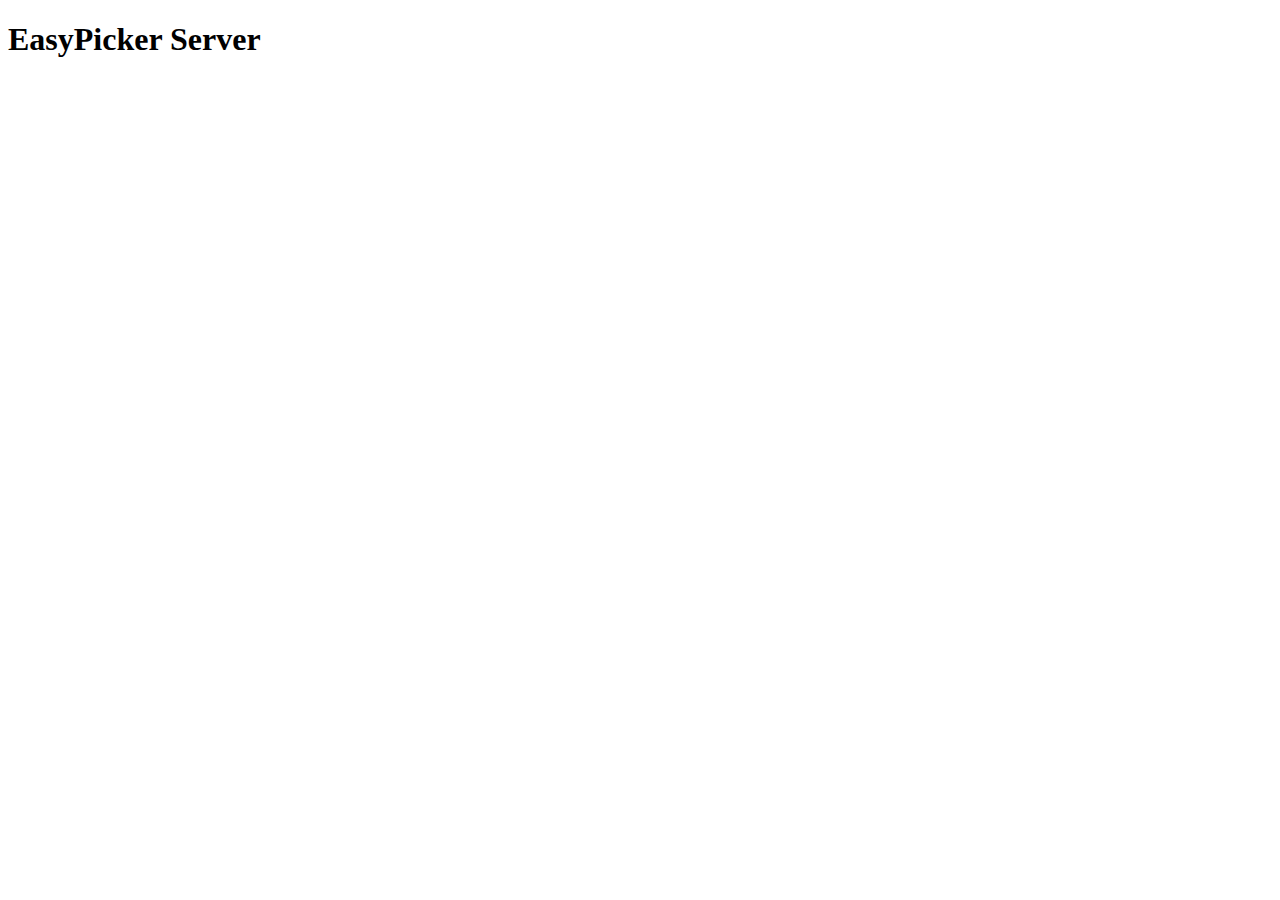
<file: src/main/webapp/index.html>
<!doctype html>
<html lang="zh">
<head>
    <meta charset="UTF-8">
    <meta name="viewport"
          content="width=device-width, user-scalable=no, initial-scale=1.0, maximum-scale=1.0, minimum-scale=1.0">
    <meta http-equiv="X-UA-Compatible" content="ie=edge">
    <title>EasyPicker</title>
</head>
<body>
<h1>EasyPicker Server</h1>
</body>
</html>
</file>
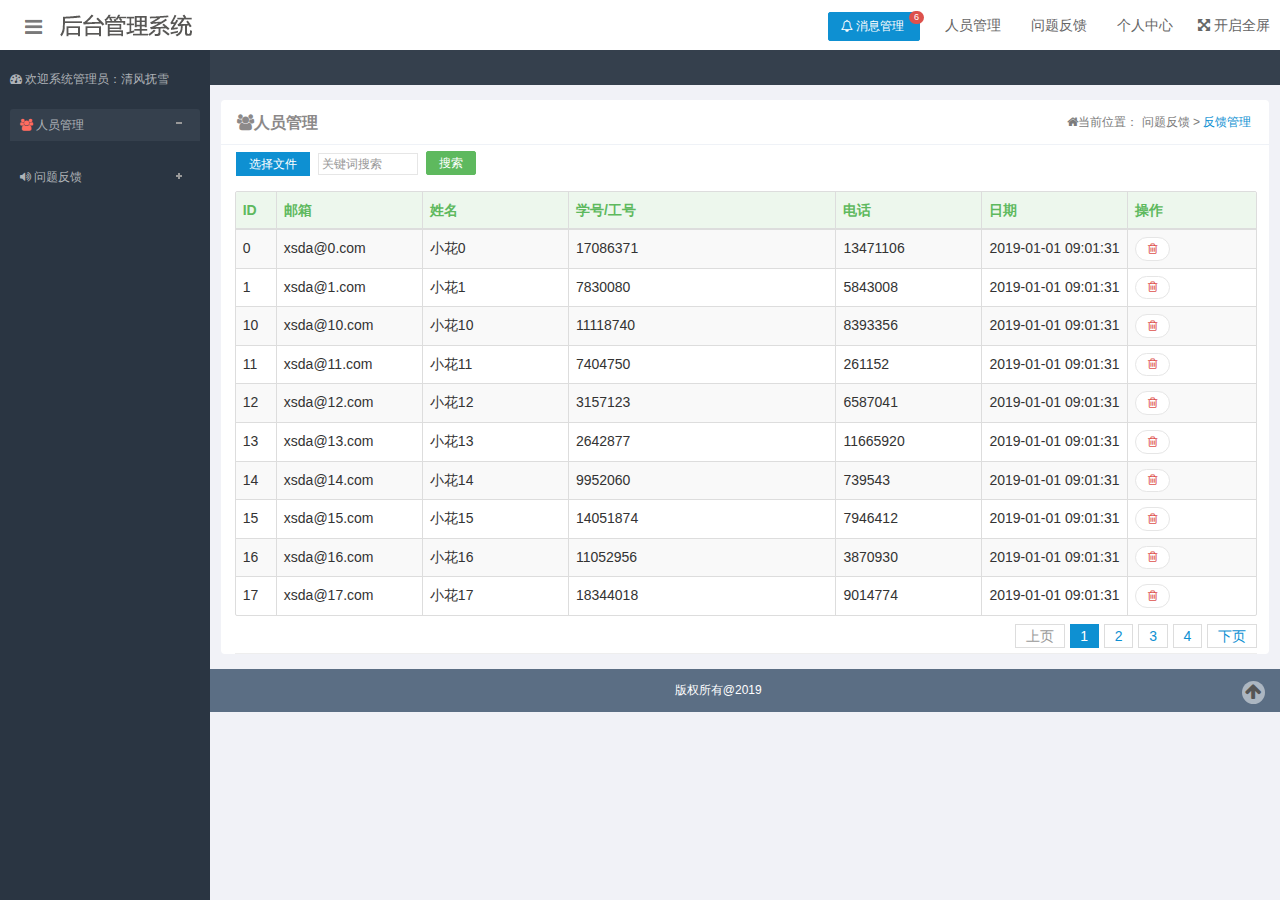
<file: web/admin/people.html>
<!doctype html>
<html class="no-js">

<head>
    <meta charset="utf-8">
    <meta http-equiv="X-UA-Compatible" content="IE=edge">
    <title>Amaze UI Admin index Examples</title>
    <meta name="description" content="这是一个 index 页面">
    <meta name="keywords" content="index">
    <meta name="viewport" content="width=device-width, initial-scale=1, maximum-scale=1, user-scalable=no">
    <meta name="renderer" content="webkit">
    <meta http-equiv="Cache-Control" content="no-siteapp"/>
    <link rel="icon" type="image/png" href="assets/i/favicon.png">
    <link rel="apple-touch-icon-precomposed" href="assets/i/app-icon72x72@2x.png">
    <meta name="apple-mobile-web-app-title" content="Amaze UI"/>
    <link rel="stylesheet" href="assets/css/amazeui.min.css"/>
    <link rel="stylesheet" href="assets/css/admin.css">
    <link rel="stylesheet" href="assets/css/webuploader.css">
</head>

<body>
<!--[if lte IE 9]><p class="browsehappy">升级你的浏览器吧！ <a href="http://se.360.cn/" target="_blank">升级浏览器</a>以获得更好的体验！</p>
<![endif]-->

</head>

<body>
<header class="am-topbar admin-header">
    <div class="am-topbar-brand"><img src="assets/i/logo.png"></div>

    <div class="am-collapse am-topbar-collapse" id="topbar-collapse">
        <ul class="am-nav am-nav-pills am-topbar-nav admin-header-list">

            <li class="am-dropdown tognzhi" data-am-dropdown>
                <button class="am-btn am-btn-primary am-dropdown-toggle am-btn-xs am-radius am-icon-bell-o"
                        data-am-dropdown-toggle> 消息管理<span class="am-badge am-badge-danger am-round">6</span></button>
                <ul class="am-dropdown-content">
                    <li class="am-dropdown-header">所有消息都在这里</li>
                    <li><a href="#">未激活会员 <span class="am-badge am-badge-danger am-round">556</span></a></li>
                    <li><a href="#">信息反馈</a></li>
                </ul>
            </li>

            <li class="kuanjie">

                <a href="people.html">人员管理</a>
                <a href="#">问题反馈</a>
                <a href="#">个人中心</a>
            </li>


            <li class="am-hide-sm-only" style="float: right;"><a href="javascript:;" id="admin-fullscreen"><span
                    class="am-icon-arrows-alt"></span> <span class="admin-fullText">开启全屏</span></a></li>
        </ul>
    </div>
</header>

<div class="am-cf admin-main">

    <div class="nav-navicon admin-main admin-sidebar">


        <div class="sideMenu am-icon-dashboard" style="color:#aeb2b7; margin: 10px 0 0 0;"> 欢迎系统管理员：清风抚雪</div>
        <div class="sideMenu">
            <h3 class="am-icon-users on"><em></em> <a href="#">人员管理</a></h3>
            <ul>
                <li><a href="people.html">人员维护</a></li>
            </ul>
            <h3 class="am-icon-volume-up"><em></em> <a href="#">问题反馈</a></h3>
            <ul>
                <li><a href="problem.html">反馈列表</a></li>
            </ul>
        </div>
        <!-- sideMenu End -->


    </div>

    <div class=" admin-content">

        <div class="daohang">
            <ul>
                <!-- <li><button type="button" class="am-btn am-btn-default am-radius am-btn-xs"> 首页 </li>
                    <li><button type="button" class="am-btn am-btn-default am-radius am-btn-xs">帮助中心<a href="javascript: void(0)" class="am-close am-close-spin" data-am-modal-close="">×</a></button></li>
                    <li><button type="button" class="am-btn am-btn-default am-radius am-btn-xs">奖金管理<a href="javascript: void(0)" class="am-close am-close-spin" data-am-modal-close="">×</a></button></li>
                    <li><button type="button" class="am-btn am-btn-default am-radius am-btn-xs">产品管理<a href="javascript: void(0)" class="am-close am-close-spin" data-am-modal-close="">×</a></button></li> -->


            </ul>


        </div>


        <div class="admin-biaogelist">

            <div class="listbiaoti am-cf">
                <ul class="am-icon-users">人员管理</ul>

                <dl class="am-icon-home" style="float: right;">当前位置： 问题反馈 > <a href="#">反馈管理</a></dl>

            </div>


            <div class="am-btn-toolbars am-btn-toolbar am-kg am-cf">
                <ul>

                    <!--<li style="margin-right: 0;">-->
                    <!--<span class="tubiao am-icon-calendar"></span>-->
                    <!--<input type="text" class="am-form-field am-input-sm am-input-zm  am-icon-calendar"-->
                    <!--placeholder="日期"-->
                    <!--data-am-datepicker="{theme: 'success',}" readonly/>-->
                    <!--</li>-->

                    <!--<li style="margin-left: -10px;">-->
                    <!--<div class="am-btn-group am-btn-group-xs">-->
                    <!--<select data-am-selected="{btnWidth: 90, btnSize: 'sm', btnStyle: 'default'}">-->
                    <!--<option value="b">全部</option>-->
                    <!--<option value="o">下架</option>-->
                    <!--</select>-->
                    <!--</div>-->
                    <!--</li>-->
                    <li>
                        <button class="am-btn am-btn-sm am-btn-primary" id="importFile">选择文件</button>
                    </li>
                    <li><input id="search-input" type="text" class="am-form-field am-input-sm am-input-xm"
                               placeholder="关键词搜索"/></li>
                    <li>
                        <button id="search-btn" type="button" class="am-btn am-radius am-btn-xs am-btn-success"
                                style="margin-top: -1px;">搜索
                        </button>
                    </li>
                </ul>

            </div>


            <div class="am-form am-g">
                <table id="table_people" width="100%"
                       class="am-table am-table-bordered am-table-radius am-table-striped">
                    <thead>
                    <tr class="am-success">
                        <th class="table-id">ID</th>
                        <th class="table-title">邮箱</th>
                        <th class="table-type">姓名</th>
                        <th class="table-type">学号/工号</th>
                        <!--<th class="table-author am-hide-sm-only">地址</th>-->
                        <th class="table-author am-hide-sm-only">电话</th>
                        <th class="table-date am-hide-sm-only">日期</th>
                        <th width="130px" class="table-set">操作</th>
                    </tr>
                    </thead>
                    <tbody>

                    </tbody>
                </table>

                <hr/>
            </div>


            <div class="foods">
                <ul>
                    版权所有@2019
                </ul>
                <dl>
                    <a href="" title="返回头部" class="am-icon-btn am-icon-arrow-up"></a>
                </dl>
            </div>

        </div>

    </div>

    <!--删除确认弹窗-->
    <div class="am-modal am-modal-confirm" tabindex="-1" id="confirm-delete">
        <div class="am-modal-dialog">
            <div class="am-modal-hd">温馨提示</div>
            <div class="am-modal-bd">
                你，确定要删除这条记录吗,删除后将不可恢复？
            </div>
            <div class="am-modal-footer">
                <span class="am-modal-btn" id="cancel-del">取消</span>
                <span class="am-modal-btn" id="sure-del">确定</span>
            </div>
        </div>
    </div>
    <!-- 上传文件 -->
    <div class="am-modal am-modal-no-btn" tabindex="-1" id="upload-modal">
        <div class="am-modal-dialog">
            <div class="am-modal-hd">
                <a href="javascript: void(0)" class="am-close am-close-spin" data-am-modal-close>&times;</a>
            </div>
            <div class="am-modal-bd" style="overflow: hidden;" id="inner-buttons">
                <h4>上传文件</h4>
                <hr/>
                <div class="am-u-sm-12 am-u-md-12 am-u-lg-12">
                    <div id="uploader" class="wu-example">
                        <!--用来存放文件信息-->
                        <div id="thelist" class="uploader-list">

                        </div>
                        <div class="btns">
                            <div id="picker">选择文件</div>
                            <button id="uploadBtn" class="am-btn am-btn-success">开始上传</button>
                            <p class="am-margin-top-lg" hidden>
                                <button id="downloadBtn"  class="am-btn am-btn-danger">下载未成功导入的数据</button>
                            </p>
                        </div>
                    </div>
                </div>

            </div>

        </div>
    </div>

</div>


<script src="assets/js/jquery.min.js"></script>
<script src="assets/js/app.js"></script>
<script src="assets/js/amazeui.min.js"></script>
<script src="assets/script/plunge/amazeui.datatables.js"></script>
<script src="assets/script/plunge/webuploader.js"></script>
<script type="text/javascript">
    jQuery(".sideMenu").slide({
        titCell: "h3", //鼠标触发对象
        targetCell: "ul", //与titCell一一对应，第n个titCell控制第n个targetCell的显示隐藏
        effect: "slideDown", //targetCell下拉效果
        delayTime: 300, //效果时间
        triggerTime: 150, //鼠标延迟触发时间（默认150）
        defaultPlay: true,//默认是否执行效果（默认true）
        returnDefault: true //鼠标从.sideMen移走后返回默认状态（默认false）
    });
</script>
<script src="assets/script/views/people.js"></script>
<script src="assets/script/views/upload.js"></script>
</body>

</html>
</file>
<file: web/admin/assets/css/admin.css>
.admin-icon-yellow {
    color: #ffbe40
}

.admin-header {
    font-size: 1.4rem;
    margin-bottom: 0;
    width: 100%;
    background-color: #fff;
}

.admin-header-list a:hover :after {
    content: none
}

.admin-header-list {
    float: right;
}

.admin-main {
    background: #2a3542
}

.admin-menu {
    position: fixed;
    bottom: 30px;
    right: 20px
}

.admin-sidebar {
    width: 210px;
    min-height: 100%;
    padding: 10px;
    font-size: 1.2rem;
    left: 0;
    top: 50px;
}

.admin-sidebar-list {
    margin-bottom: 0
}

.admin-sidebar-list li a {
    color: #fff;
    padding-left: 24px
}

.admin-sidebar-list li:first-child {
    border-top: none
}

.admin-sidebar-sub {
    margin-top: 0;
    margin-bottom: 0;
    box-shadow: 0 16px 8px -15px #e2e2e2 inset;
    background: #ececec;
    font-size: 12px
}

.admin-sidebar-sub li:first-child {
    border-top: 1px solid #dedede
}

.admin-sidebar-panel {
    margin: 10px
}

.admin-content {
    width: auto;
    background-color: #f1f2f7
}

.admin-content-list {
    border: 1px solid #e9ecf1;
    margin-top: 0
}

.admin-content-list li {
    border: 1px solid #e9ecf1;
    border-width: 0 1px;
    margin-left: -1px
}

.admin-content-list li:first-child {
    border-left: none
}

.admin-content-list li:last-child {
    border-right: none
}

.admin-content-table a {
    color: #535353
}

.admin-content-file {
    margin-bottom: 0;
    color: #666
}

.admin-content-file p {
    margin: 0 0 5px 0;
    font-size: 1.4rem
}

.admin-content-file li {
    padding: 10px 0
}

.admin-content-file li:first-child {
    border-top: none
}

.admin-content-file li:last-child {
    border-bottom: none
}

.admin-content-file li .am-progress {
    margin-bottom: 4px
}

.admin-content-file li .am-progress-bar {
    line-height: 14px
}

.admin-content-task {
    margin-bottom: 0
}

.admin-content-task li {
    padding: 5px 0;
    border-color: #eee
}

.admin-content-task li:first-child {
    border-top: none
}

.admin-content-task li:last-child {
    border-bottom: none
}

.admin-task-meta {
    font-size: 1.2rem;
    color: #999
}

.admin-task-bd {
    font-size: 1.4rem;
    margin-bottom: 5px
}

.admin-content-comment {
    margin-bottom: 0
}

.admin-content-comment .am-comment-bd {
    font-size: 1.4rem
}

.admin-content-pagination {
    margin-bottom: 0
}

.admin-content-pagination li a {
    padding: 4px 8px
}

@media only screen and (min-width: 641px) {
    .admin-sidebar {
        display: block;
        position: fixed
    }

    .admin-offcanvas-bar {
        position: static;
        width: auto;
        background: none;
        -webkit-transform: translate3d(0, 0, 0);
        -ms-transform: translate3d(0, 0, 0);
        transform: translate3d(0, 0, 0)
    }

    .admin-offcanvas-bar:after {
        content: none
    }
}

@media only screen and (max-width: 640px) {
    .admin-sidebar {
        width: inherit
    }

    .admin-offcanvas-bar {
        background: #f3f3f3
    }

    .admin-offcanvas-bar:after {
        background: #BABABA
    }

    .admin-sidebar-list a:hover, .admin-sidebar-list a:active {
        -webkit-transition: background-color .3s ease;
        -moz-transition: background-color .3s ease;
        -ms-transition: background-color .3s ease;
        -o-transition: background-color .3s ease;
        transition: background-color .3s ease;
        background: #E4E4E4
    }

    .admin-content-list li {
        padding: 10px;
        border-width: 1px 0;
        margin-top: -1px
    }

    .admin-content-list li:first-child {
        border-top: none
    }

    .admin-content-list li:last-child {
        border-bottom: none
    }

    .admin-form-text {
        text-align: left !important
    }
}

/*
* user.html css
*/
.user-info {
    margin-bottom: 15px
}

.user-info .am-progress {
    margin-bottom: 4px
}

.user-info p {
    margin: 5px
}

.user-info-order {
    font-size: 1.4rem
}

/*
* errorLog.html css
*/

.error-log .am-pre-scrollable {
    max-height: 40rem
}

/*
* table.html css
*/

.table-main {
    font-size: 1.4rem;
    padding: .5rem
}

.table-main button {
    background: #fff
}

.table-check {
    width: 30px
}

.table-id {
    width: 50px
}

@media only screen and (max-width: 640px) {
    .table-select {
        margin-top: 10px;
        margin-left: 5px
    }
}

/*
gallery.html css
*/

.gallery-list li {
    padding: 10px
}

.gallery-list a {
    color: #666
}

.gallery-list a:hover {
    color: #3bb4f2
}

.gallery-title {
    margin-top: 6px;
    font-size: 1.4rem
}

.gallery-desc {
    font-size: 1.2rem;
    margin-top: 4px
}

/*
 404.html css
*/

.page-404 {
    background: #fff;
    border: none;
    width: 200px;
    margin: 0 auto
}

.sideMenu {
    padding: 0px;
    margin: 0px
}

.sideMenu h3 {
    height: 32px;
    line-height: 32px;
    color: #aeb2b7;
    cursor: pointer;
    padding: 0 0 0 10px;
    margin: 20px 0 0 0;
    border-top-left-radius: 3px;
    border-top-right-radius: 3px;
    font-weight: 400;
    width: 100%
}

.sideMenu h3 em {
    float: right;
    display: block;
    width: 40px;
    height: 32px;
    background: url(../i/icoAdd.png) 16px 12px no-repeat;
    cursor: pointer
}

.sideMenu h3.on em {
    background-position: 16px -57px
}

.sideMenu h3.on {
    color: #ff6c60;
    background: #35404d
}

.sideMenu h3 a {
    color: #aeb2b7
}

.sideMenu ul {
    line-height: 24px;
    color: #999;
    display: none; /* 默认都隐藏 */;
    background: #35404d;
    border-bottom-right-radius: 3px;
    border-bottom-left-radius: 3px;
    padding: 0px 0 10px 0;
    margin: 0px
}

.sideMenu li {
    text-indent: 25px;
    width: 100%
}

.sideMenu li {
    text-indent: 25px;
    width: 100%
}

.sideMenu li a {
    color: #aeb2b7
}

.sideMenu li a:hover {
    color: #f8675e
}

.admin-index {
    width: 100%;
    height: 100px;
    margin-top: 8px
}

.admin-index dl {
    width: 23%;
    margin: 10px 1%;
    background-color: #fff;
    float: left;
    border-radius: 5px;
    overflow: hidden
}

.admin-index dt {
    width: 40%;
    float: left;
    line-height: 100px;
    font-size: 45px;
    text-align: center;
    color: #FFF
}

.admin-index dd {
    width: 60%;
    text-align: center;
    font-size: 45px;
    line-height: 45px;
    float: right;
    margin-top: 15px;
    color: #c6cad6
}

.admin-index .f12 {
    font-size: 14px;
    line-height: 16px;
    margin-top: 5px
}

.admin-index .qs {
    background-color: #6ccac9
}

.admin-index .cs {
    background-color: #ff6c60
}

.admin-index .hs {
    background-color: #f8d347
}

.admin-index .ls {
    background-color: #57c8f2
}

.admin-biaoge {
    width: 60%;
    float: left;
    font-size: 14px;
    margin: 0 0 0 1%
}

.admin-biaoge .xinxitj {
    font-size: 16px;
    line-height: 35px;
    border-bottom: solid 1px #c9cdd7;
    margin-bottom: 10px
}

.admin-biaoge .am-table > thead > tr > th {
    text-align: center
}

.admin-biaoge .am-table {
    background-color: #FFF;
    padding: 3px;
    border-radius: 3px;
    text-align: center
}

.admin-biaogelist {
    background-color: #f1f2f7;
    position: fixed;
    right: 0;
    bottom: 0;
    top: 85px;
    left: 210px;
    overflow-y: auto;
    overflow-x: hidden;
}


.shuju {
    float: right;
    width: 37%;
    margin: 5px 1% 0 0
}

.shujuone {
    width: 100%;
    border-radius: 3px;
    background-color: #42cac0;
    height: 228px;
    overflow: hidden;
    color: #fff
}

.shujuone a {
    color: #fff
}

.shujuone dl {
    padding: 25px 0 0 35px;
    line-height: 33px;
    color: #fff
}

.shujuone dt {
    font-weight: 400
}

.shujuone ul {
    background: #39b7ac;
    height: 85px
}

.shujuone h2 {
    font-size: 50px;
    line-height: 85px;
    padding: 0px;
    margin: 0px;
    float: left
}

.shujuone li {
    float: left;
    line-height: 16px;
    list-style-type: none;
    margin-left: 5px;
    font-size: 16px;
    font-weight: bold;
    margin-top: 47px
}

.shujutow {
    width: 100%;
    border-radius: 3px;
    background-color: #a6d669;
    height: 228px;
    overflow: hidden;
    color: #fff;
    margin-top: 15px
}

.shujuone a {
    color: #fff
}

.shujutow dl {
    padding: 25px 0 0 35px;
    line-height: 33px;
    color: #fff
}

.shujutow dt {
    font-weight: 400
}

.shujutow ul {
    background: #99c262;
    height: 85px
}

.shujutow h2 {
    font-size: 50px;
    line-height: 85px;
    padding: 0px;
    margin: 0px;
    float: left
}

.shujutow li {
    float: left;
    line-height: 16px;
    list-style-type: none;
    margin-left: 5px;
    font-size: 16px;
    font-weight: bold;
    margin-top: 47px
}

.gongzuo {
    float: left;
    line-height: 16px;
    list-style-type: none;
    margin-left: 5px;
    font-size: 16px;
    font-weight: bold;
    margin-top: 47px
}

.slideTxtBox {
    width: 100%;
    background-color: #fff;
    border-radius: 3px;
    margin-top: 15px
}

.slideTxtBox .hd {
    height: 30px;
    line-height: 30px;
    position: relative;
    width: 100%
}

.slideTxtBox .hd ul {
    float: left;
    position: absolute;
    height: 32px
}

.slideTxtBox .hd ul li {
    float: left;
    padding: 0px;
    margin: 0px;
    width: 100px;
    cursor: pointer;
    list-style-type: none;
    margin: 8px 0 0 -17px
}

.slideTxtBox .hd ul li.on {
    height: 30px;
    color: #ee5950
}

.slideTxtBox .bd ul {
    padding: 11px 0 0 0;
    zoom: 1;
    font-size: 14px
}

.slideTxtBox .bd ul .am-table > tbody > tr > td {
    border-top: 1px solid #eeeff1
}

.foods {
    width: 100%;
    background-color: #5b6e84;
    height: 43px;
    float: left;
    text-align: center;
    font-size: 12px;
    line-height: 43px;
    color: #fff;
    overflow: hidden;
}

.foods ul {
    width: 95%;
    float: left;
    padding: 0px;
    margin: 0px
}

.foods dl {
    width: 5%;
    float: right;
    padding: 0px;
    margin: 0px
}

.foods dl .am-icon-btn {
    -webkit-box-sizing: border-box;
    box-sizing: border-box;
    display: inline-block;
    width: 23px;
    height: 23px;
    font-size: 18px;
    line-height: 23px;
    border-radius: 50%;
    background-color: #acb6c1;
    color: #555;
    text-align: center;
    margin-top: 12px
}

.listbiaoti {
    width: 98%;
    margin: 15px auto 0 auto;
    padding-bottom: 10px;
    height: 45px;
    overflow: hidden;
    clear: both;
    border-bottom: solid 1px #eff2f7;
    background-color: #fff;
    border-top-left-radius: 4px;
    border-top-right-radius: 4px;
}

.listbiaoti ul {
    margin-top: 10px;
    float: left;
    font-size: 16px;
    font-weight: bold;
    color: #8c8989;
    padding-left: 1em
}

.listbiaoti dl {
    float: left;
    margin: 9px 18px 0 15px;
    font-size: 12px;
    line-height: 26px;
    color: #7b7b7b;
}

.listbiaoti dl .am-btn {
    padding: .3em 1em
}

.admin-biaogelist .am-btn-default {
    background-color: #fff;
    border-color: #e6e6e6
}

.admin-biaogelist .am-btn-default:hover {
    background-color: #e6e6e6
}

.admin-biaogelist .am-btn {
    padding: .3em 1em
}

.admin-biaogelist .am-u-sm-12 {
    padding: .3em 0.9em;
    font-size: 14px;
}

.am-table .am-input-sm {
    text-align: center;
    font-size: 12px !important;
    padding: 0px !important;
}

.admin-biaogelist .am-input-zm {
    padding: 3px !important;
    text-align: center;
    font-size: 12px !important;
    text-align: left;
    width: 100px;
    background-color: #fff;
    list-style-type: none;
}

.admin-biaogelist .am-input-xm {
    padding: 3px !important;
    text-align: center;
    font-size: 12px !important;
    text-align: left;
    width: 100px;
    background-color: #fff;
    list-style-type: none;
    margin-top: 3px;
}


.admin-biaogelist .am-btn-sm {
    height: 24px;
    font-size: 12px
}

.admin-biaogelist .am-btn-toolbar .am-selected-list li {
    padding: 2px 8px
}

.admin-biaogelist .am-btn-toolbar .am-selected-list {
    font-size: 12px !important
}

.admin-biaogelist .am-btn-toolbars {
    background-color: #fff;
    width: 98%;
    margin: 0 auto;
    padding-top: 5px;
}

.admin-biaogelist .am-g {
    background-color: #fff;
    width: 98%;
    margin: 0 auto 15px auto;
    border-bottom-left-radius: 4px;
    border-bottom-right-radius: 4px;
    padding: 15px .9em 0px 1em;
    font-size: 14px;
}

.admin-biaogelist .am-tabs {
    background-color: #fff;
    width: 98%;
    margin: 0 auto 15px auto;
    border-bottom-left-radius: 4px;
    border-bottom-right-radius: 4px;
    padding: 15px 1em;
    font-size: 14px;
}

.admin-biaogelist .am-selected-list .am-icon-check {
    top: 2px
}

.admin-biaogelist .am-table {
    margin-bottom: 0.8rem;
}


.admin-biaogelist .am-pagination {
    margin: 0;
}

.am-pagination > li > a, .am-pagination > li > span {
    padding: 0.2em .7em;
}


.admin-biaogelist .am-btn-group {
    z-index: 999
}

.admin-fbneirong {
    width: 98%;
    font-size: 14px;
    margin: 1% auto;
    background-color: #fff;
    border-radius: 3px;
    min-height: 600px;
}

.fbneirong {
    width: 98%;
    margin: 0 auto 15px auto;
    border-bottom-left-radius: 4px;
    border-bottom-right-radius: 4px;
    padding: 20px;
    font-size: 14px;
    background-color: #fff;
    min-height: 700px;
}

.fbneirong .am-form-group {
    margin: 2px auto;
    width: 100%;
}


.fbneirong .zuo {
    width: 10%;
    text-align: right;
    margin-right: 1%;
    float: left;
    line-height: 33px;
    margin-bottom: 10px
}

.fbneirong .you {
    width: 70%;
    float: left;
    margin-bottom: 10px
}

.fbneirong .you .am-input-sm {
    font-size: 1.2rem !important
}

.fbneirong .you .am-btn-success, .fbneirong .you .am-btn-secondary {
    font-size: 1.4rem !important;
    padding: .65rem 1rem;
}


.xitong {
    width: 90%;
    margin: 0 auto
}

.xitong .zuo {
    width: 10%;
    margin-right: 1%;
    float: left;
    line-height: 33px;
    margin-bottom: 10px
}

.xitong .you {
    width: 89%;
    float: left;
    margin-bottom: 10px
}

.xitong .you .am-input-sm {
    font-size: 1.2rem !important
}

.xitong .am-form-group {
    margin: 2px auto;
    clear: both;
}


.tjlanmu {
    width: 90%;
    margin: 0 auto;
    font-size: 14px;
}

.tjlanmu .zuo {
    width: 19%;
    text-align: right;
    margin-right: 1%;
    float: left;
    line-height: 33px;
    margin-bottom: 10px
}

.tjlanmu .you {
    width: 80%;
    float: right;
    margin-bottom: 10px
}

.tjlanmu .you .am-input-sm {
    font-size: 1.2rem !important
}

.tjlanmu .am-form-group {
    margin: 2px auto
}

.admin-content .am-popup {
    max-height: 480px;
    border-radius: 4px;
    overflow: hidden;
}


.am-kg {
    margin: 0
}

.am-kg ul {
    margin: 0;
    width: 100%;
    padding: 0px 0px 0px 15px;
    margin: 0px;
}

.am-kg ul li {
    float: left;
    margin-right: 8px;
    list-style-type: none;
}

.am-kg .tubiao {
    float: right;
    position: relative;
    right: 19px;
    margin-top: 1px;
    color: #DDE1E4;
    width: 15px;
    overflow: hidden;
}

.am-kg .am-form-field {
    border: solid 1px #e6e6e6;
}

.am-kg .am-form-field:hover {
    border: solid 1px #8eb95e;
}

.am-kg .am-form-field:focus {
    border: solid 1px #8eb95e;
}


.daohang {
    position: fixed;
    right: 0;
    bottom: 0;
    top: 50px;
    left: 210px;
    overflow: auto;
    width: 100%;
    height: 35px;
    background-color: #35404d;
}

.daohang ul {
    padding: 0px;
    margin: 2px 0 0 5px;
    list-style-type: none;
}

.daohang li {
    float: left;
    margin-right: 5px;
}


.daohang .am-btn-xs {
    padding: 0px 3px 0px 6px;
    line-height: 22px;
    overflow: hidden;
    font-size: 12px;
    margin: 0px;
}

.daohang .am-close {
    height: 14px;
    overflow: hidden;
    line-height: 14px;
    opacity: 0.3;
    color: #aaaaaa;
}

.daohang .am-close:hover {
    opacity: 1;
}

.daohang .am-btn-default {
    color: #a2abb6;
    background-color: #415164;
    border-color: #415164
}

.daohang .am-btn-default a {
    color: #fff;
}

.daohang .am-btn-default:hover, .daohang .am-btn-default:focus, .daohang .am-btn-default:active, .daohang .am-btn-default .am-active, .daohang .am-active .daohang .am-btn-default .am-dropdown-toggle {
    color: #fff;
    background-color: #ff6c60;
    border-color: #ff6c60;
}

/*.panel{background:#fff;}
form .form-group:last-child{padding-bottom:0;}
.passcode{position:absolute;right:0;top:0;height:32px;margin:1px;border-left:solid 1px #ddd;text-align:center;line-height:32px;border-radius:0 4px 4px 0;}


.lefter{position:relative;float:left;width:180px;margin-right:-180px;background:#e6f2fb;text-align:center;}
.righter{float:right;width:100%;}
.mainer{margin-left:180px;}*/


/*.admin-navbar{border-bottom:solid 5px #09c;padding:0 15px;}
.admin-nav li{display:inline-block;}
.admin-nav ul{display:none;}
.admin-nav ul li{float:none;display:block;}
.admin-nav ul ul li{list-style:circle;margin-left:15px;}
.admin-nav .active a{background:#09c;color:#fff;border-radius:4px 4px 0 0;}
.admin-nav .active ul{display:block;position:fixed;left:0;width:180px;margin-top:41px;}
.admin-nav .active ul a{background:transparent;color:#333;border-radius:0;}
.admin-nav .active .active a{background:#e6f2fb;border-top:solid 1px #b5cfd9;border-bottom:solid 1px #b5cfd9;}*/

/*.admin-bread{background:#f2f9fd;border-left:solid 1px #b5cfd9;border-bottom:solid 1px #b5cfd9;line-height:20px;}
.admin-bread .bread{margin-bottom:0;}
.admin-bread span{float:right;font-size:12px;color:#666;line-height:36px;}*/

.admin {
    position: fixed;
    right: 0;
    bottom: 0;
    top: 85px;
    left: 210px;
    overflow-y: auto;
    overflow-x: hidden;
    background-color: #f1f2f7;
}

/*.alert{margin-bottom:20px;}
.admin-panel td{line-height:24px;}
.admin-panel td .button{line-height:16px;}
.admin-panel .pagination .active{background:#fff;}*/
.tognzhi {
    margin-top: 12px;
}

.tognzhi .am-btn-xs {
    padding: 6px 0 6px 12px;
}

.tognzhi .am-btn-xs span {
    font-size: 9px;
    font-weight: 100;
    padding: 2px 5px;
    position: relative;
    top: -10px;
    right: -5px;
}

.tognzhi .am-dropdown-content {
    border-radius: 4px;
    box-shadow: 0px 2px 9px rgba(0, 0, 0, 0.5);
    border: none;
    padding: 0px 0 9px 0;
}

.tognzhi .am-dropdown-content span {
    font-size: 9px;
    font-weight: 100;
    padding: 1px 4px;
    margin-left: 7px;
}

.tognzhi .am-dropdown-content:after {
    border-bottom-color: #a1d166;
    bottom: -1px
}

.tognzhi .am-dropdown-header {
    background: url(../i/l_07.png) left top repeat-x;
    border-top-left-radius: 4px;
    border-top-right-radius: 4px;
    color: #fff;
    font-size: 16px;
    padding: 6px 10px;
    margin-bottom: 9px;
}

.kuanjie {
}

.kuanjie a {
    float: left;
    margin-left: 10px;
}

.soso {
    margin-top: 11px !important;
}

.soso .am-selected {
    padding: 0px;
}

.soso p {
    float: left;
    margin: 0px;
    padding: 0px;
}


.soso .am-btn-default {
    background-color: #fff;
    border-color: #e6e6e6
}

.soso .am-btn-default:hover {
    background-color: #e6e6e6
}

.soso .am-btn {
    padding: .3em 1em
}

.soso .am-selected-status {
    width: 95%;
}

.soso .am-selected-content {
    padding: 6px 0;
}

.soso .am-selected-list li {
    padding: 4px 10px;
}


.soso .am-btn-sm {
    height: 28px;
    font-size: 12px
}

.soso .am-selected-list {
    font-size: 12px !important;
    padding: 0 3px;
}

.soso .am-btn-toolbar .am-selected-list li {
    padding: 0 4px
}

.soso .am-input-sm {
    padding: 0 4px;
    height: 28px;
    line-height: 28px;
    border: solid 1px #e6e6e6;
    border-left: none;
    border-right: none;
    overflow: hidden
}

.soso .am-xiao {
    padding: 0px 10px;
    height: 28px;
    font-size: 14px;
    color: #7dbc2e;
    border-left: none;
}

.ycfg {
    height: 28px;
    overflow: hidden !important;
}
</file>
<file: web/admin/assets/css/webuploader.css>
.webuploader-container {
    position: relative;
}
.webuploader-element-invisible {
    position: absolute !important;
    clip: rect(1px 1px 1px 1px); /* IE6, IE7 */
    clip: rect(1px,1px,1px,1px);
}
.webuploader-pick {
    position: relative;
    display: inline-block;
    cursor: pointer;
    background: #00b7ee;
    padding: 10px 15px;
    color: #fff;
    text-align: center;
    border-radius: 3px;
    overflow: hidden;
}
.webuploader-pick-hover {
    background: #00a2d4;
}

.webuploader-pick-disable {
    opacity: 0.6;
    pointer-events:none;
}
</file>
